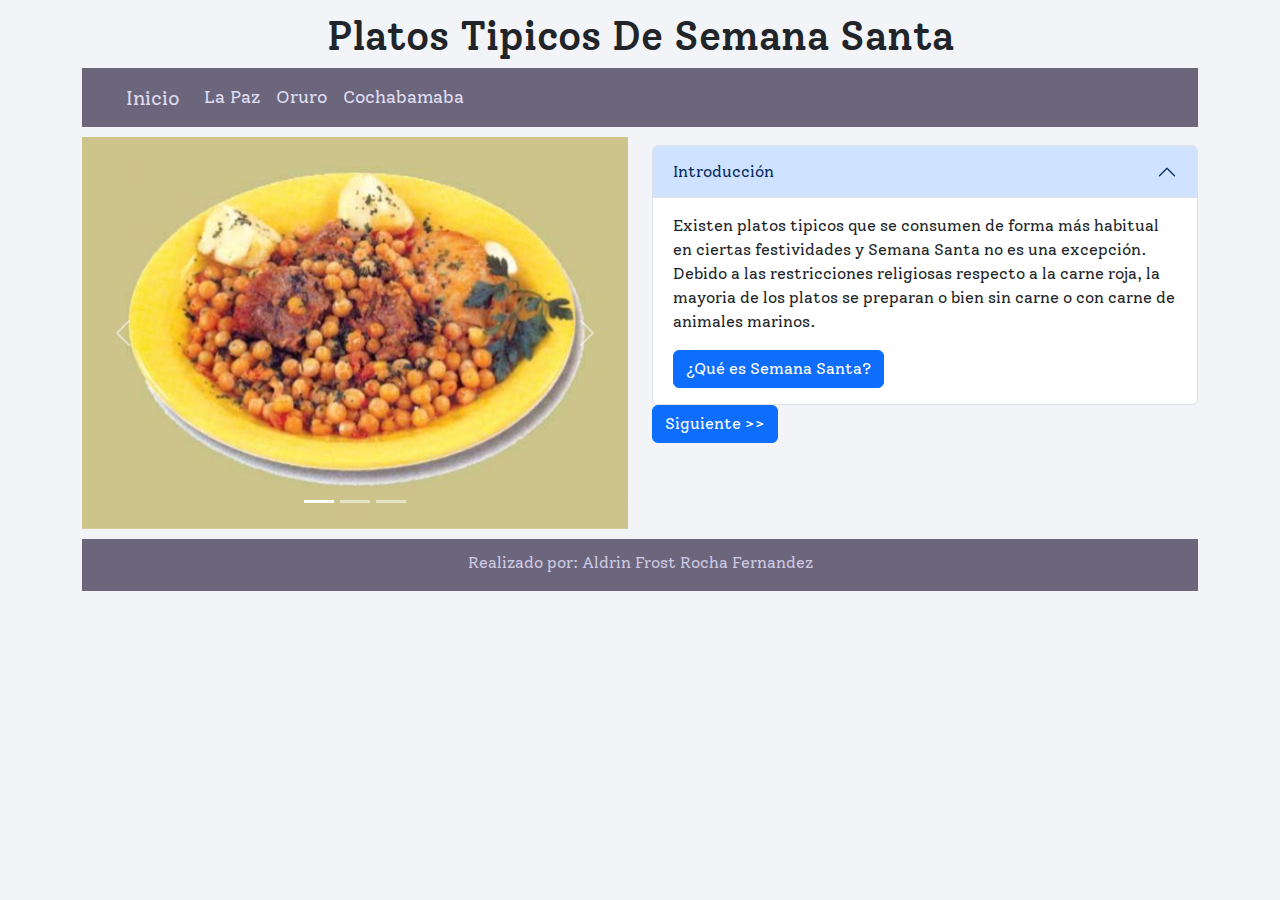
<file: index.html>
<!DOCTYPE html>
<html lang="en">

<head>
    <meta charset="UTF-8">
    <meta name="viewport" content="width=device-width, initial-scale=1.0">

    <link rel="stylesheet" href="https://cdn.jsdelivr.net/npm/bootstrap@5.3.3/dist/css/bootstrap.min.css">

    <!--Fuente de texto-->
    <link rel="preconnect" href="https://fonts.googleapis.com">
    <link rel="preconnect" href="https://fonts.gstatic.com" crossorigin>
    <link href="https://fonts.googleapis.com/css2?family=Solway:wght@300;400;500;700;800&display=swap" rel="stylesheet">
    <link rel="stylesheet" href="./css/estilos.css">

    <title>Platos Tipicos</title>
</head>

<body>
    <div class="container-xl">
        <!-- Menu -->
        <div class="row header">
            <h1>Platos Tipicos De Semana Santa</h1>
        </div>
        <div class="row barra">
            <div class="col">
                <nav class="navbar navbar-expand-lg bg-info2">
                    <div class="container-fluid">
                        <button class="navbar-toggler" type="button" data-bs-toggle="collapse"
                            data-bs-target="#navbarTogglerDemo01" aria-controls="navbarTogglerDemo01"
                            aria-expanded="false" aria-label="Toggle navigation">
                            <span class="navbar-toggler-icon"></span>
                        </button>
                        <div class="collapse navbar-collapse" id="navbarTogglerDemo01">
                            <a class="navbar-brand active2" href="#">Inicio</a>
                            <ul class="navbar-nav me-auto mb-2 mb-lg-0">
                                <li class="nav-item">
                                    <a class="nav-link active2" aria-current="page" href="./pags/LaPaz.html">La
                                        Paz</a>
                                </li>
                                <li class="nav-item">
                                    <a class="nav-link active2" href="./pags/Oruro.html">Oruro</a>
                                </li>
                                <li class="nav-item">
                                    <a class="nav-link active2" href="./pags/Cochabamba.html"
                                        aria-disabled="true">Cochabamaba</a>
                                </li>
                            </ul>
                        </div>
                    </div>
                </nav>
            </div>
        </div>
        <div class="row contenido">
            <div class="col">
                <!-- carrusel -->
                <div id="carouselExampleIndicators" class="carousel slide">
                    <div class="carousel-indicators">
                        <button type="button" data-bs-target="#carouselExampleIndicators" data-bs-slide-to="0"
                            class="active" aria-current="true" aria-label="Slide 1"></button>
                        <button type="button" data-bs-target="#carouselExampleIndicators" data-bs-slide-to="1"
                            aria-label="Slide 2"></button>
                        <button type="button" data-bs-target="#carouselExampleIndicators" data-bs-slide-to="2"
                            aria-label="Slide 3"></button>
                    </div>
                    <div class="carousel-inner">
                        <div class="carousel-item active">
                            <img src="./img/Cocha_AjideArvejas.jpg" class="d-block w-100" alt="...">
                        </div>
                        <div class="carousel-item">
                            <img src="./img/Cocha_PapasHuancaina.jpg" class="d-block w-100" alt="...">
                        </div>
                        <div class="carousel-item">
                            <img src="./img/LaPaz_PlatoPaceño.jpg" class="d-block w-100" alt="...">
                        </div>
                        <div class="carousel-item">
                            <img src="./img/Oruro_Papalisa.jpg" class="d-block w-100" alt="...">
                        </div>
                        <div class="carousel-item">
                            <img src="./img/Oruro_Locro.jpg" class="d-block w-100" alt="...">
                        </div>
                    </div>
                    <button class="carousel-control-prev" type="button" data-bs-target="#carouselExampleIndicators"
                        data-bs-slide="prev">
                        <span class="carousel-control-prev-icon" aria-hidden="true"></span>
                        <span class="visually-hidden">Previous</span>
                    </button>
                    <button class="carousel-control-next" type="button" data-bs-target="#carouselExampleIndicators"
                        data-bs-slide="next">
                        <span class="carousel-control-next-icon" aria-hidden="true"></span>
                        <span class="visually-hidden">Next</span>
                    </button>
                </div>
            </div>
            <div class="col seccion">
                <!-- acordeon -->
                <div class="accordion" id="accordionExample">
                    <div class="accordion-item">
                        <h2 class="accordion-header">
                            <button class="accordion-button" type="button" data-bs-toggle="collapse"
                                data-bs-target="#collapseOne" aria-expanded="true" aria-controls="collapseOne">
                                Introducción
                            </button>
                        </h2>
                        <div id="collapseOne" class="accordion-collapse collapse show"
                            data-bs-parent="#accordionExample">
                            <div class="accordion-body">
                                <p>
                                    Existen platos tipicos que se consumen de forma más habitual en ciertas festividades
                                    y Semana Santa
                                    no es una excepción.
                                    Debido a las restricciones religiosas respecto a la carne roja, la mayoria de los
                                    platos se preparan
                                    o bien sin carne o con carne de animales marinos.
                                </p>
                                <!-- Button trigger modal -->
                                <button type="button" class="btn btn-primary" data-bs-toggle="modal"
                                    data-bs-target="#exampleModal">
                                    ¿Qué es Semana Santa?
                                </button>

                                <!-- Modal -->
                                <div class="modal fade" id="exampleModal" tabindex="-1"
                                    aria-labelledby="exampleModalLabel" aria-hidden="true">
                                    <div class="modal-dialog">
                                        <div class="modal-content">
                                            <div class="modal-header">
                                                <h1 class="modal-title fs-5" id="exampleModalLabel">Semana Santa</h1>
                                                <button type="button" class="btn-close" data-bs-dismiss="modal"
                                                    aria-label="Close"></button>
                                            </div>
                                            <div class="modal-body">
                                                La Semana Santa es la conmemoración cristiana anual de la pasión de
                                                Cristo, es decir, de la entrada a Jerusalén, la última cena, el
                                                viacrucis, la muerte y resurrección de Jesús de Nazaret. Comienza el
                                                Domingo de Ramos y finaliza el Domingo de Resurrección. Aunque su
                                                celebración suele iniciarse en varios lugares el viernes anterior, es
                                                decir, el Viernes de Dolores. La fecha de la celebración es variable:
                                                entre mediados de marzo y abril.
                                            </div>
                                            <div class="modal-footer">
                                                <button type="button" class="btn btn-secondary"
                                                    data-bs-dismiss="modal">Cerrar</button>
                                            </div>
                                        </div>
                                    </div>
                                </div>
                            </div>
                        </div>
                    </div>
                </div>
                <!-- Boton -->
                <a href="./pags/LaPaz.html"><button type="button" class="btn btn-primary">Siguiente >> </button></a>
            </div>
        </div>
        <div class="row foot">
            <div class="col">
                <p>Realizado por: Aldrin Frost Rocha Fernandez</p>
            </div>
        </div>
    </div>
    <!--JS-->
    <script src="https://cdn.jsdelivr.net/npm/bootstrap@5.3.3/dist/js/bootstrap.bundle.min.js"></script>
</body>

</html>
</file>
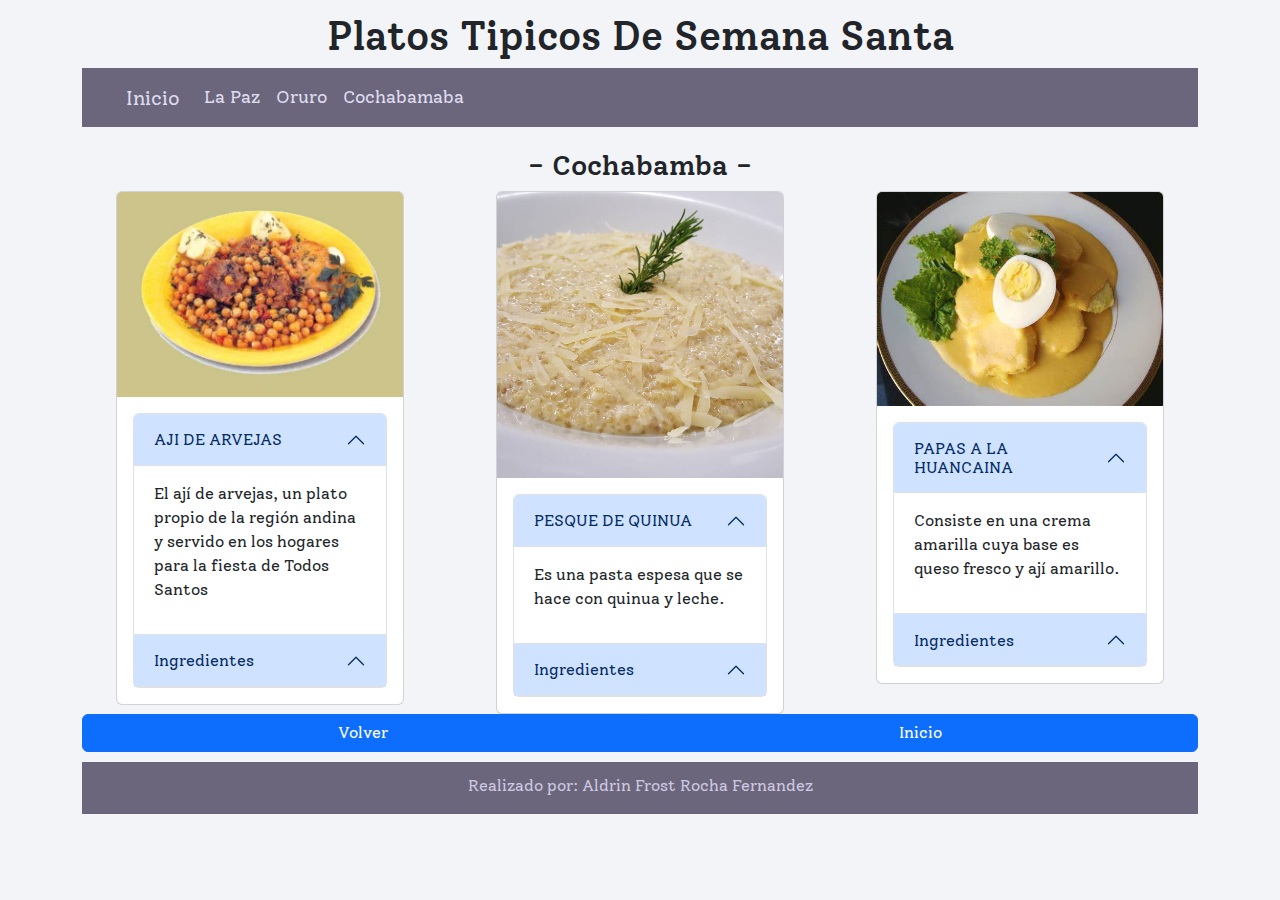
<file: pags/Cochabamba.html>
<!DOCTYPE html>
<html lang="en">

<head>
    <meta charset="UTF-8">
    <meta name="viewport" content="width=device-width, initial-scale=1.0">

    <link rel="stylesheet" href="https://cdn.jsdelivr.net/npm/bootstrap@5.3.3/dist/css/bootstrap.min.css">

    <!--Fuente de texto-->
    <link rel="preconnect" href="https://fonts.googleapis.com">
    <link rel="preconnect" href="https://fonts.gstatic.com" crossorigin>
    <link href="https://fonts.googleapis.com/css2?family=Solway:wght@300;400;500;700;800&display=swap" rel="stylesheet">
    <link rel="stylesheet" href="../css/estilos.css">

    <title>Platos Tipicos</title>
</head>

<body>
    <div class="container-xl">
        <!-- Menu -->
        <div class="row header">
            <h1>Platos Tipicos De Semana Santa</h1>
        </div>
        <div class="row barra">
            <div class="col">
                <nav class="navbar navbar-expand-lg bg-info2">
                    <div class="container-fluid">
                        <button class="navbar-toggler" type="button" data-bs-toggle="collapse"
                            data-bs-target="#navbarTogglerDemo01" aria-controls="navbarTogglerDemo01"
                            aria-expanded="false" aria-label="Toggle navigation">
                            <span class="navbar-toggler-icon"></span>
                        </button>
                        <div class="collapse navbar-collapse" id="navbarTogglerDemo01">
                            <a class="navbar-brand active2" href="../index.html">Inicio</a>
                            <ul class="navbar-nav me-auto mb-2 mb-lg-0">
                                <li class="nav-item">
                                    <a class="nav-link active2" aria-current="page" href="./LaPaz.html">La
                                        Paz</a>
                                </li>
                                <li class="nav-item">
                                    <a class="nav-link active2" href="./Oruro.html">Oruro</a>
                                </li>
                                <li class="nav-item">
                                    <a class="nav-link active2" href="./Cochabamba.html"
                                        aria-disabled="true">Cochabamaba</a>
                                </li>
                            </ul>
                        </div>
                    </div>
                </nav>
            </div>
        </div>
        <div class="row contenido">
            <div class="header">
                <h3>- Cochabamba -</h3>
            </div>
            <div class="col">
                <!-- card -->
                <div class="card card2" style="width: 18rem;">
                    <img src="../img/Cocha_AjideArvejas.jpg" class="card-img-top" alt="Platillo">
                    <div class="card-body">
                        <!-- acordeon -->
                        <div class="accordion" id="accordionExample">
                            <div class="accordion-item">
                                <h2 class="accordion-header">
                                    <button class="accordion-button" type="button" data-bs-toggle="collapse"
                                        data-bs-target="#collapseOne" aria-expanded="true" aria-controls="collapseOne">
                                        AJI DE ARVEJAS
                                    </button>
                                </h2>
                                <div id="collapseOne" class="accordion-collapse collapse show"
                                    data-bs-parent="#accordionExample">
                                    <div class="accordion-body">
                                        <p>
                                            El ají de arvejas, un plato propio de la región andina y servido en los
                                            hogares para la fiesta de Todos Santos
                                        </p>
                                    </div>
                                </div>
                            </div>
                            <div class="accordion-item">
                                <h2 class="accordion-header">
                                    <button class="accordion-button" type="button" data-bs-toggle="collapse"
                                        data-bs-target="#collapseTwo" aria-expanded="true" aria-controls="collapseTwo">
                                        Ingredientes
                                    </button>
                                </h2>
                                <div id="collapseTwo" class="accordion-collapse collapse"
                                    data-bs-parent="#accordionExample">
                                    <div class="accordion-body">
                                        <ul>
                                            <li>5 trozos de carne de res</li>
                                            <li>1/2 kilo de arveja seca cocida</li>
                                            <li>5 papas peladas</li>
                                            <li>1 litro de agua</li>
                                            <li>2 cebollas</li>
                                            <li>1 tomate grande</li>
                                            <li>2 zanahorias</li>
                                            <li>2 cucharadas de ají colorado molido y frito</li>
                                            <li>1 tomate grande</li>
                                            <li>1/2 locoto</li>
                                            <li>1 cucharada de perejil picado</li>
                                            <li>1 cucharilla de orégano</li>
                                            <li>2 dientes de ajo tostado</li>
                                            <li>1/4 cucharilla de pimienta dulce</li>
                                            <li>1 cucharilla de azúcar</li>
                                            <li>1 cuchara de sal</li>
                                        </ul>
                                    </div>
                                </div>
                            </div>
                        </div>
                    </div>
                </div>
            </div>

            <div class="col">
                <!-- card -->
                <div class="card card2" style="width: 18rem;">
                    <img src="../img/Cocha_pesqueQuinua.jpg" class="card-img-top" alt="Platillo">
                    <div class="card-body">
                        <!-- acordeon -->
                        <div class="accordion" id="accordionExample">
                            <div class="accordion-item">
                                <h2 class="accordion-header">
                                    <button class="accordion-button" type="button" data-bs-toggle="collapse"
                                        data-bs-target="#collapseThree" aria-expanded="true"
                                        aria-controls="collapseThree">
                                        PESQUE DE QUINUA
                                    </button>
                                </h2>
                                <div id="collapseThree" class="accordion-collapse collapse show"
                                    data-bs-parent="#accordionExample">
                                    <div class="accordion-body">
                                        <p>
                                            Es una pasta espesa que se hace con quinua y leche.
                                        </p>
                                    </div>
                                </div>
                            </div>
                            <div class="accordion-item">
                                <h2 class="accordion-header">
                                    <button class="accordion-button" type="button" data-bs-toggle="collapse"
                                        data-bs-target="#collapseFour" aria-expanded="true"
                                        aria-controls="collapseFour">
                                        Ingredientes
                                    </button>
                                </h2>
                                <div id="collapseFour" class="accordion-collapse collapse"
                                    data-bs-parent="#accordionExample">
                                    <div class="accordion-body">
                                        <ul>
                                            <li>1 taza de quinua pelada</li>
                                            <li>1 1/2 litro de agua</li>
                                            <li>3/4 de taza de leche evaporada</li>
                                            <li>4 cucharaditas de mantequilla</li>
                                            <li>150 gramos de queso fresco serrano</li>
                                            <li>Sal al gusto</li>
                                        </ul>
                                    </div>
                                </div>
                            </div>
                        </div>
                    </div>
                </div>
            </div>
            <div class="col">
                <!-- card -->
                <div class="card card2" style="width: 18rem;">
                    <img src="../img/Cocha_PapasHuancaina.jpg" class="card-img-top" alt="Platillo">
                    <div class="card-body">
                        <!-- acordeon -->
                        <div class="accordion" id="accordionExample">
                            <div class="accordion-item">
                                <h2 class="accordion-header">
                                    <button class="accordion-button" type="button" data-bs-toggle="collapse"
                                        data-bs-target="#collapseFive" aria-expanded="true"
                                        aria-controls="collapseFive">
                                        PAPAS A LA HUANCAINA
                                    </button>
                                </h2>
                                <div id="collapseFive" class="accordion-collapse collapse show"
                                    data-bs-parent="#accordionExample">
                                    <div class="accordion-body">
                                        <p>
                                            Consiste en una crema amarilla cuya base es queso fresco y ají amarillo.
                                        </p>
                                    </div>
                                </div>
                            </div>
                            <div class="accordion-item">
                                <h2 class="accordion-header">
                                    <button class="accordion-button" type="button" data-bs-toggle="collapse"
                                        data-bs-target="#collapseSix" aria-expanded="true" aria-controls="collapseSix">
                                        Ingredientes
                                    </button>
                                </h2>
                                <div id="collapseSix" class="accordion-collapse collapse"
                                    data-bs-parent="#accordionExample">
                                    <div class="accordion-body">
                                        <ul>
                                            <li>5 ajíes amarillos frescos</li>
                                            <li>1 tza de queso fresco</li>
                                            <li>1 diente de ajo</li>
                                            <li>1 pisca de leche</li>
                                            <li>Aceite</li>
                                            <li>1kg de papa Huayro</li>
                                            <li>4 aceitunas</li>
                                            <li>Lechuga</li>
                                            <li>1 huevo sancochado</li>
                                            <li>sal al gusto</li>
                                        </ul>
                                    </div>
                                </div>
                            </div>
                        </div>
                    </div>
                </div>
            </div>
            <!-- BotonGroup -->
            <div class="btn-group">
                <a href="./Oruro.html" class="btn btn-primary">Volver</a>
                <a href="../index.html" class="btn btn-primary">Inicio</a>
            </div>
        </div>
        <div class="row foot">
            <div class="col">
                <p>Realizado por: Aldrin Frost Rocha Fernandez</p>
            </div>
        </div>
    </div>
    <!--JS-->
    <script src="https://cdn.jsdelivr.net/npm/bootstrap@5.3.3/dist/js/bootstrap.bundle.min.js"></script>
</body>

</html>
</file>
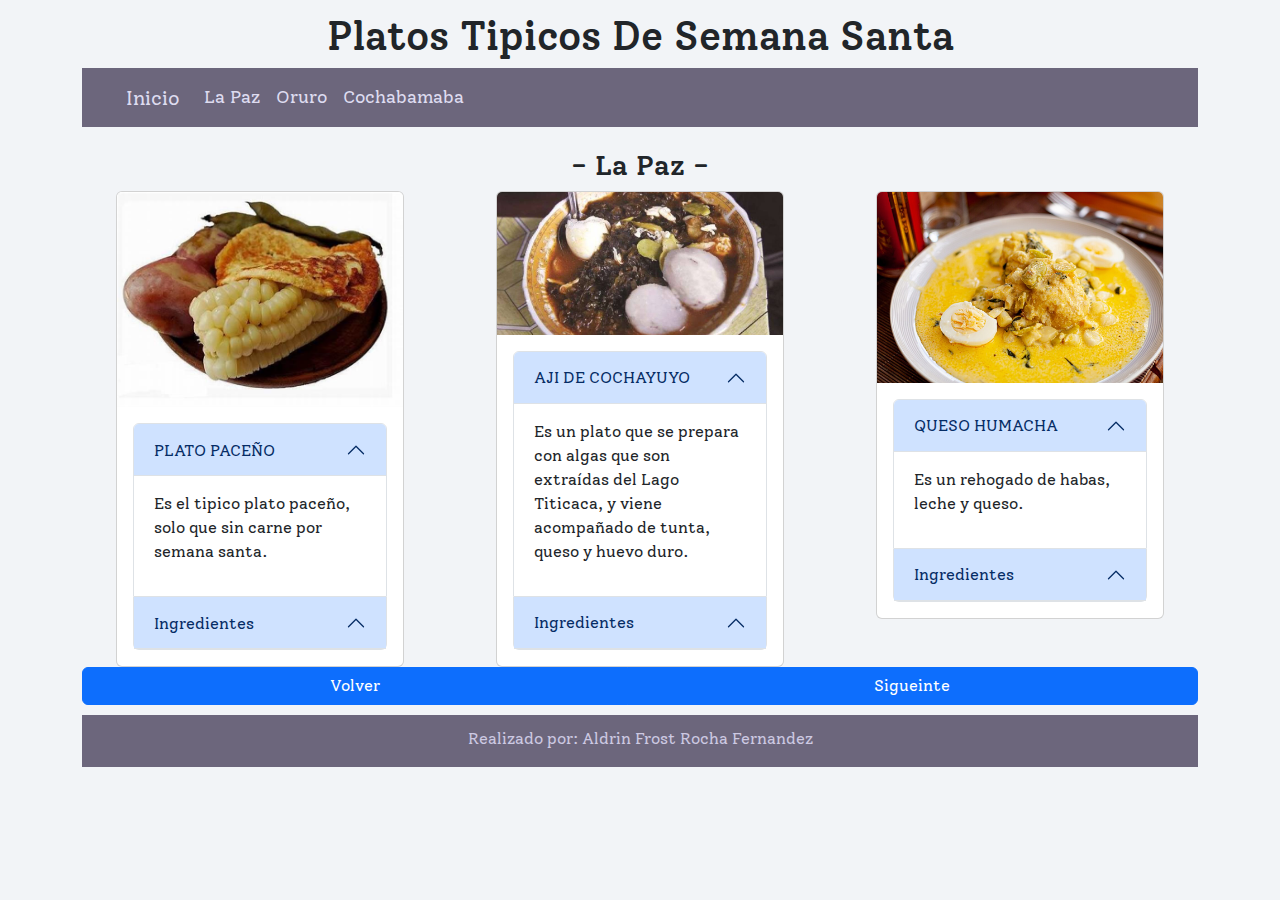
<file: pags/LaPaz.html>
<!DOCTYPE html>
<html lang="en">

<head>
    <meta charset="UTF-8">
    <meta name="viewport" content="width=device-width, initial-scale=1.0">

    <link rel="stylesheet" href="https://cdn.jsdelivr.net/npm/bootstrap@5.3.3/dist/css/bootstrap.min.css">

    <!--Fuente de texto-->
    <link rel="preconnect" href="https://fonts.googleapis.com">
    <link rel="preconnect" href="https://fonts.gstatic.com" crossorigin>
    <link href="https://fonts.googleapis.com/css2?family=Solway:wght@300;400;500;700;800&display=swap" rel="stylesheet">
    <link rel="stylesheet" href="../css/estilos.css">

    <title>Platos Tipicos</title>
</head>

<body>
    <div class="container-xl">
        <!-- Menu -->
        <div class="row header">
            <h1>Platos Tipicos De Semana Santa</h1>
        </div>
        <div class="row barra">
            <div class="col">
                <nav class="navbar navbar-expand-lg bg-info2">
                    <div class="container-fluid">
                        <button class="navbar-toggler" type="button" data-bs-toggle="collapse"
                            data-bs-target="#navbarTogglerDemo01" aria-controls="navbarTogglerDemo01"
                            aria-expanded="false" aria-label="Toggle navigation">
                            <span class="navbar-toggler-icon"></span>
                        </button>
                        <div class="collapse navbar-collapse" id="navbarTogglerDemo01">
                            <a class="navbar-brand active2" href="../index.html">Inicio</a>
                            <ul class="navbar-nav me-auto mb-2 mb-lg-0">
                                <li class="nav-item">
                                    <a class="nav-link active2" aria-current="page" href="./LaPaz.html">La
                                        Paz</a>
                                </li>
                                <li class="nav-item">
                                    <a class="nav-link active2" href="./Oruro.html">Oruro</a>
                                </li>
                                <li class="nav-item">
                                    <a class="nav-link active2" href="./Cochabamba.html"
                                        aria-disabled="true">Cochabamaba</a>
                                </li>
                            </ul>
                        </div>
                    </div>
                </nav>
            </div>
        </div>
        <div class="row contenido">
            <div class="header">
                <h3>- La Paz -</h3>
            </div>
            <div class="col">
                <!-- card -->
                <div class="card card2" style="width: 18rem;">
                    <img src="../img/LaPaz_PlatoPaceño.jpg" class="card-img-top" alt="Platillo">
                    <div class="card-body">
                        <!-- acordeon -->
                        <div class="accordion" id="accordionExample">
                            <div class="accordion-item">
                                <h2 class="accordion-header">
                                    <button class="accordion-button" type="button" data-bs-toggle="collapse"
                                        data-bs-target="#collapseFive" aria-expanded="true"
                                        aria-controls="collapseFive">
                                        PLATO PACEÑO
                                    </button>
                                </h2>
                                <div id="collapseFive" class="accordion-collapse collapse show"
                                    data-bs-parent="#accordionExample">
                                    <div class="accordion-body">
                                        <p>
                                            Es el tipico plato paceño, solo que sin carne por semana santa.
                                        </p>
                                    </div>
                                </div>
                            </div>
                            <div class="accordion-item">
                                <h2 class="accordion-header">
                                    <button class="accordion-button" type="button" data-bs-toggle="collapse"
                                        data-bs-target="#collapseSix" aria-expanded="true" aria-controls="collapseSix">
                                        Ingredientes
                                    </button>
                                </h2>
                                <div id="collapseSix" class="accordion-collapse collapse"
                                    data-bs-parent="#accordionExample">
                                    <div class="accordion-body">
                                        <ul>
                                            <li>4 choclos grandes</li>
                                            <li>8 papas sin pelar</li>
                                            <li>1 lb. habas con cáscara</li>
                                            <li>1 queso mediano</li>
                                            <li>Una cuchara de azúcar</li>
                                            <li>1 cucharilla de anís</li>
                                            <li>Sal al gusto</li>
                                            <li>Aceite</li>
                                            <li>1 tomate</li>
                                            <li>sal al gusto</li>
                                        </ul>
                                    </div>
                                </div>
                            </div>
                        </div>
                    </div>
                </div>
            </div>
            <div class="col">
                <!-- card -->
                <div class="card card2" style="width: 18rem;">
                    <img src="../img/LaPaz_AjiCochayuyo.jpg" class="card-img-top" alt="Platillo">
                    <div class="card-body">
                        <!-- acordeon -->
                        <div class="accordion" id="accordionExample">
                            <div class="accordion-item">
                                <h2 class="accordion-header">
                                    <button class="accordion-button" type="button" data-bs-toggle="collapse"
                                        data-bs-target="#collapseOne" aria-expanded="true" aria-controls="collapseOne">
                                        AJI DE COCHAYUYO
                                    </button>
                                </h2>
                                <div id="collapseOne" class="accordion-collapse collapse show"
                                    data-bs-parent="#accordionExample">
                                    <div class="accordion-body">
                                        <p>
                                            Es un plato que se prepara con algas que son extraídas del Lago Titicaca, y
                                            viene acompañado de tunta, queso y huevo duro.
                                        </p>
                                    </div>
                                </div>
                            </div>
                            <div class="accordion-item">
                                <h2 class="accordion-header">
                                    <button class="accordion-button" type="button" data-bs-toggle="collapse"
                                        data-bs-target="#collapseTwo" aria-expanded="true" aria-controls="collapseTwo">
                                        Ingredientes
                                    </button>
                                </h2>
                                <div id="collapseTwo" class="accordion-collapse collapse"
                                    data-bs-parent="#accordionExample">
                                    <div class="accordion-body">
                                        <ul>
                                            <li>1 pieza de cochayuyo</li>
                                            <li>1 cebolla</li>
                                            <li>1/2 tomate</li>
                                            <li>3 piezas de aji colorado</li>
                                            <li>1 huevo</li>
                                            <li>1/2 queso</li>
                                            <li>8 papas</li>
                                            <li>8 tuntas (chuño blanco) </li>
                                            <li>sal al gusto</li>
                                        </ul>
                                    </div>
                                </div>
                            </div>
                        </div>
                    </div>
                </div>
            </div>

            <div class="col">
                <!-- card -->
                <div class="card card2" style="width: 18rem;">
                    <img src="../img/LaPaz_Queso_Humacha.jpg" class="card-img-top" alt="Platillo">
                    <div class="card-body">
                        <!-- acordeon -->
                        <div class="accordion" id="accordionExample">
                            <div class="accordion-item">
                                <h2 class="accordion-header">
                                    <button class="accordion-button" type="button" data-bs-toggle="collapse"
                                        data-bs-target="#collapseThree" aria-expanded="true"
                                        aria-controls="collapseThree">
                                        QUESO HUMACHA
                                    </button>
                                </h2>
                                <div id="collapseThree" class="accordion-collapse collapse show"
                                    data-bs-parent="#accordionExample">
                                    <div class="accordion-body">
                                        <p>
                                            Es un rehogado de habas, leche y queso.
                                        </p>
                                    </div>
                                </div>
                            </div>
                            <div class="accordion-item">
                                <h2 class="accordion-header">
                                    <button class="accordion-button" type="button" data-bs-toggle="collapse"
                                        data-bs-target="#collapseFour" aria-expanded="true"
                                        aria-controls="collapseFour">
                                        Ingredientes
                                    </button>
                                </h2>
                                <div id="collapseFour" class="accordion-collapse collapse"
                                    data-bs-parent="#accordionExample">
                                    <div class="accordion-body">
                                        <ul>
                                            <li>6 Cebollas finamente picadas</li>
                                            <li>1 Platillo de ají amarillo molido</li>
                                            <li>3 Dientes de ajo</li>
                                            <li>1 Platillo de huacataya deshojada</li>
                                            <li>1/2 Platillo de quirquiña</li>
                                            <li>3 Libras de habas</li>
                                            <li>3 Libras de papas pequeñas</li>
                                            <li>1 Queso mediano</li>
                                            <li>1/2 Litro de leche</li>
                                            <li>6 Huevos duros</li>
                                            <li>1 Choclo cortado por persona</li>
                                        </ul>
                                    </div>
                                </div>
                            </div>
                        </div>
                    </div>
                </div>
            </div>
            <!-- BotonGroup -->
            <div class="btn-group">
                <a href="../index.html" class="btn btn-primary">Volver</a>
                <a href="./Oruro.html" class="btn btn-primary">Sigueinte</a>
            </div>
        </div>
        <div class="row foot">
            <div class="col">
                <p>Realizado por: Aldrin Frost Rocha Fernandez</p>
            </div>
        </div>
    </div>
    <!--JS-->
    <script src="https://cdn.jsdelivr.net/npm/bootstrap@5.3.3/dist/js/bootstrap.bundle.min.js"></script>
</body>

</html>
</file>
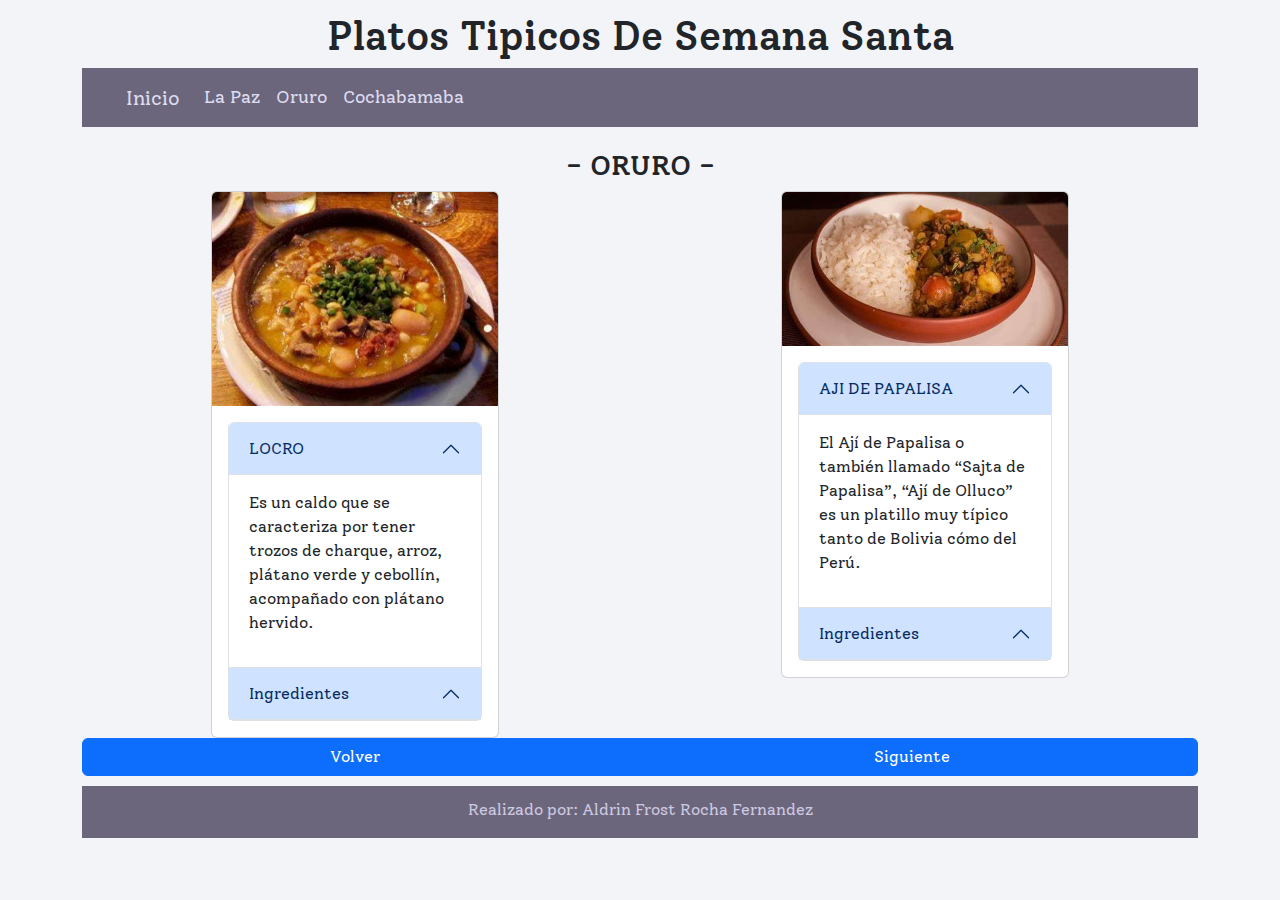
<file: pags/Oruro.html>
<!DOCTYPE html>
<html lang="en">

<head>
    <meta charset="UTF-8">
    <meta name="viewport" content="width=device-width, initial-scale=1.0">

    <link rel="stylesheet" href="https://cdn.jsdelivr.net/npm/bootstrap@5.3.3/dist/css/bootstrap.min.css">

    <!--Fuente de texto-->
    <link rel="preconnect" href="https://fonts.googleapis.com">
    <link rel="preconnect" href="https://fonts.gstatic.com" crossorigin>
    <link href="https://fonts.googleapis.com/css2?family=Solway:wght@300;400;500;700;800&display=swap" rel="stylesheet">
    <link rel="stylesheet" href="../css/estilos.css">

    <title>Platos Tipicos</title>
</head>

<body>
    <div class="container-xl">
        <!-- Menu -->
        <div class="row header">
            <h1>Platos Tipicos De Semana Santa</h1>
        </div>
        <div class="row barra">
            <div class="col">
                <nav class="navbar navbar-expand-lg bg-info2">
                    <div class="container-fluid">
                        <button class="navbar-toggler" type="button" data-bs-toggle="collapse"
                            data-bs-target="#navbarTogglerDemo01" aria-controls="navbarTogglerDemo01"
                            aria-expanded="false" aria-label="Toggle navigation">
                            <span class="navbar-toggler-icon"></span>
                        </button>
                        <div class="collapse navbar-collapse" id="navbarTogglerDemo01">
                            <a class="navbar-brand active2" href="../index.html">Inicio</a>
                            <ul class="navbar-nav me-auto mb-2 mb-lg-0">
                                <li class="nav-item">
                                    <a class="nav-link active2" aria-current="page" href="./LaPaz.html">La
                                        Paz</a>
                                </li>
                                <li class="nav-item">
                                    <a class="nav-link active2" href="./Oruro.html">Oruro</a>
                                </li>
                                <li class="nav-item">
                                    <a class="nav-link active2" href="./Cochabamba.html"
                                        aria-disabled="true">Cochabamaba</a>
                                </li>
                            </ul>
                        </div>
                    </div>
                </nav>
            </div>
        </div>
        <div class="row contenido">
            <div class="header">
                <h3>- ORURO -</h3>
            </div>
            <div class="col">
                <!-- card -->
                <div class="card card2" style="width: 18rem;">
                    <img src="../img/Oruro_Locro.jpg" class="card-img-top" alt="Platillo">
                    <div class="card-body">
                        <!-- acordeon -->
                        <div class="accordion" id="accordionExample">
                            <div class="accordion-item">
                                <h2 class="accordion-header">
                                    <button class="accordion-button" type="button" data-bs-toggle="collapse"
                                        data-bs-target="#collapseOne" aria-expanded="true" aria-controls="collapseOne">
                                        LOCRO
                                    </button>
                                </h2>
                                <div id="collapseOne" class="accordion-collapse collapse show"
                                    data-bs-parent="#accordionExample">
                                    <div class="accordion-body">
                                        <p>
                                            Es un caldo que se caracteriza por tener trozos de charque, arroz, plátano
                                            verde y cebollín, acompañado con plátano hervido.
                                        </p>
                                    </div>
                                </div>
                            </div>
                            <div class="accordion-item">
                                <h2 class="accordion-header">
                                    <button class="accordion-button" type="button" data-bs-toggle="collapse"
                                        data-bs-target="#collapseTwo" aria-expanded="true" aria-controls="collapseTwo">
                                        Ingredientes
                                    </button>
                                </h2>
                                <div id="collapseTwo" class="accordion-collapse collapse"
                                    data-bs-parent="#accordionExample">
                                    <div class="accordion-body">
                                        <ul>
                                            <li>250g. de porotos blancos</li>
                                            <li>250g. de maíz blanco partido</li>
                                            <li>1 chorizo colorado</li>
                                            <li>1 chorizo criollo</li>
                                            <li>Cuerito de cerdo</li>
                                            <li>Pechito de cerdo</li>
                                            <li>Falda</li>
                                            <li>200g. de panceta</li>
                                            <li>3 cebollas</li>
                                            <li>2 cebollas de verdeo</li>
                                            <li>1 puerro</li>
                                            <li>1/2 calabaza</li>
                                            <li>1/2 morrón rojo (para la salsita)</li>
                                            <li>Condimentos: sal, pimienta, comino, pimentón, ají molido, orégano</li>
                                        </ul>
                                    </div>
                                </div>
                            </div>
                        </div>
                    </div>
                </div>
            </div>

            <div class="col">
                <!-- card -->
                <div class="card card2" style="width: 18rem;">
                    <img src="../img/Oruro_Papalisa.jpg" class="card-img-top" alt="Platillo">
                    <div class="card-body">
                        <!-- acordeon -->
                        <div class="accordion" id="accordionExample">
                            <div class="accordion-item">
                                <h2 class="accordion-header">
                                    <button class="accordion-button" type="button" data-bs-toggle="collapse"
                                        data-bs-target="#collapseThree" aria-expanded="true"
                                        aria-controls="collapseThree">
                                        AJI DE PAPALISA
                                    </button>
                                </h2>
                                <div id="collapseThree" class="accordion-collapse collapse show"
                                    data-bs-parent="#accordionExample">
                                    <div class="accordion-body">
                                        <p>
                                            El Ají de Papalisa o también llamado “Sajta de Papalisa”, “Ají de Olluco” es
                                            un platillo muy típico tanto de Bolivia cómo del Perú.
                                        </p>
                                    </div>
                                </div>
                            </div>
                            <div class="accordion-item">
                                <h2 class="accordion-header">
                                    <button class="accordion-button" type="button" data-bs-toggle="collapse"
                                        data-bs-target="#collapseFour" aria-expanded="true"
                                        aria-controls="collapseFour">
                                        Ingredientes
                                    </button>
                                </h2>
                                <div id="collapseFour" class="accordion-collapse collapse"
                                    data-bs-parent="#accordionExample">
                                    <div class="accordion-body">
                                        <ul>
                                            1 Kg Papalisa
                                            <li>4 Papas</li>
                                            <li>1 plato Arvejas peladas</li>
                                            <li>1/2 taza Ají colorado molido</li>
                                            <li>1 Ajo</li>
                                            <li>1 Rama Hierba buena</li>
                                            <li>1 trozo Charque</li>
                                            <li>2 cucharadas Aceite o manteca</li>
                                            <li>Sal</li>
                                        </ul>
                                    </div>
                                </div>
                            </div>
                        </div>
                    </div>
                </div>
            </div>
            <!-- BotonGroup -->
            <div class="btn-group">
                <a href="./LaPaz.html" class="btn btn-primary">Volver</a>
                <a href="./Cochabamba.html" class="btn btn-primary">Siguiente</a>
            </div>
        </div>
        <div class="row foot">
            <div class="col">
                <p>Realizado por: Aldrin Frost Rocha Fernandez</p>
            </div>
        </div>
    </div>
    <!--JS-->
    <script src="https://cdn.jsdelivr.net/npm/bootstrap@5.3.3/dist/js/bootstrap.bundle.min.js"></script>
</body>

</html>
</file>
<file: css/estilos.css>
:root {
  --color-prim: #f2f4f7;
  --color-sec: #cdc9e2;
  --color-ter: #9090a4;
  --color-cua: #6c667c;
  --color-pen: #484754;
  --color-hex: #ffd4ab;
  --color-links: #dedcf0;
}

body {
  font-family: "Solway", serif;
  font-weight: 400;
  font-style: normal;
  background-color: var(--color-prim);
}

a {
  color: #f2f4f7;
}

.solway-light {
  font-family: "Solway", serif;
  font-weight: 300;
  font-style: normal;
}

.solway-regular {
  font-family: "Solway", serif;
  font-weight: 400;
  font-style: normal;
}

.solway-medium {
  font-family: "Solway", serif;
  font-weight: 500;
  font-style: normal;
}

.solway-bold {
  font-family: "Solway", serif;
  font-weight: 700;
  font-style: normal;
}

.solway-extrabold {
  font-family: "Solway", serif;
  font-weight: 800;
  font-style: normal;
}

.active2 {
  color: var(--color-links);
}

.active2:hover {
  color: var(--color-hex);
}

.barra {
  margin: auto;
  padding-left: 20px;
  font-size: 18px;
  background-color: var(--color-cua);
}

.header {
  padding-top: 12px;
  text-align: center;
}

.contenido {
  margin-top: 10px;
  margin-bottom: 10px;
}

.seccion {
  padding-top: 8px;
}

.card2 {
  margin: auto;
}

.botones {
  margin-top: 10px;
  margin-left: auto;
  margin-right: auto;
}

.foot {
  padding-top: 12px;
  color: var(--color-sec);
  margin-left: auto;
  margin-right: auto;
  background-color: var(--color-cua);
  text-align: center;
}
</file>
